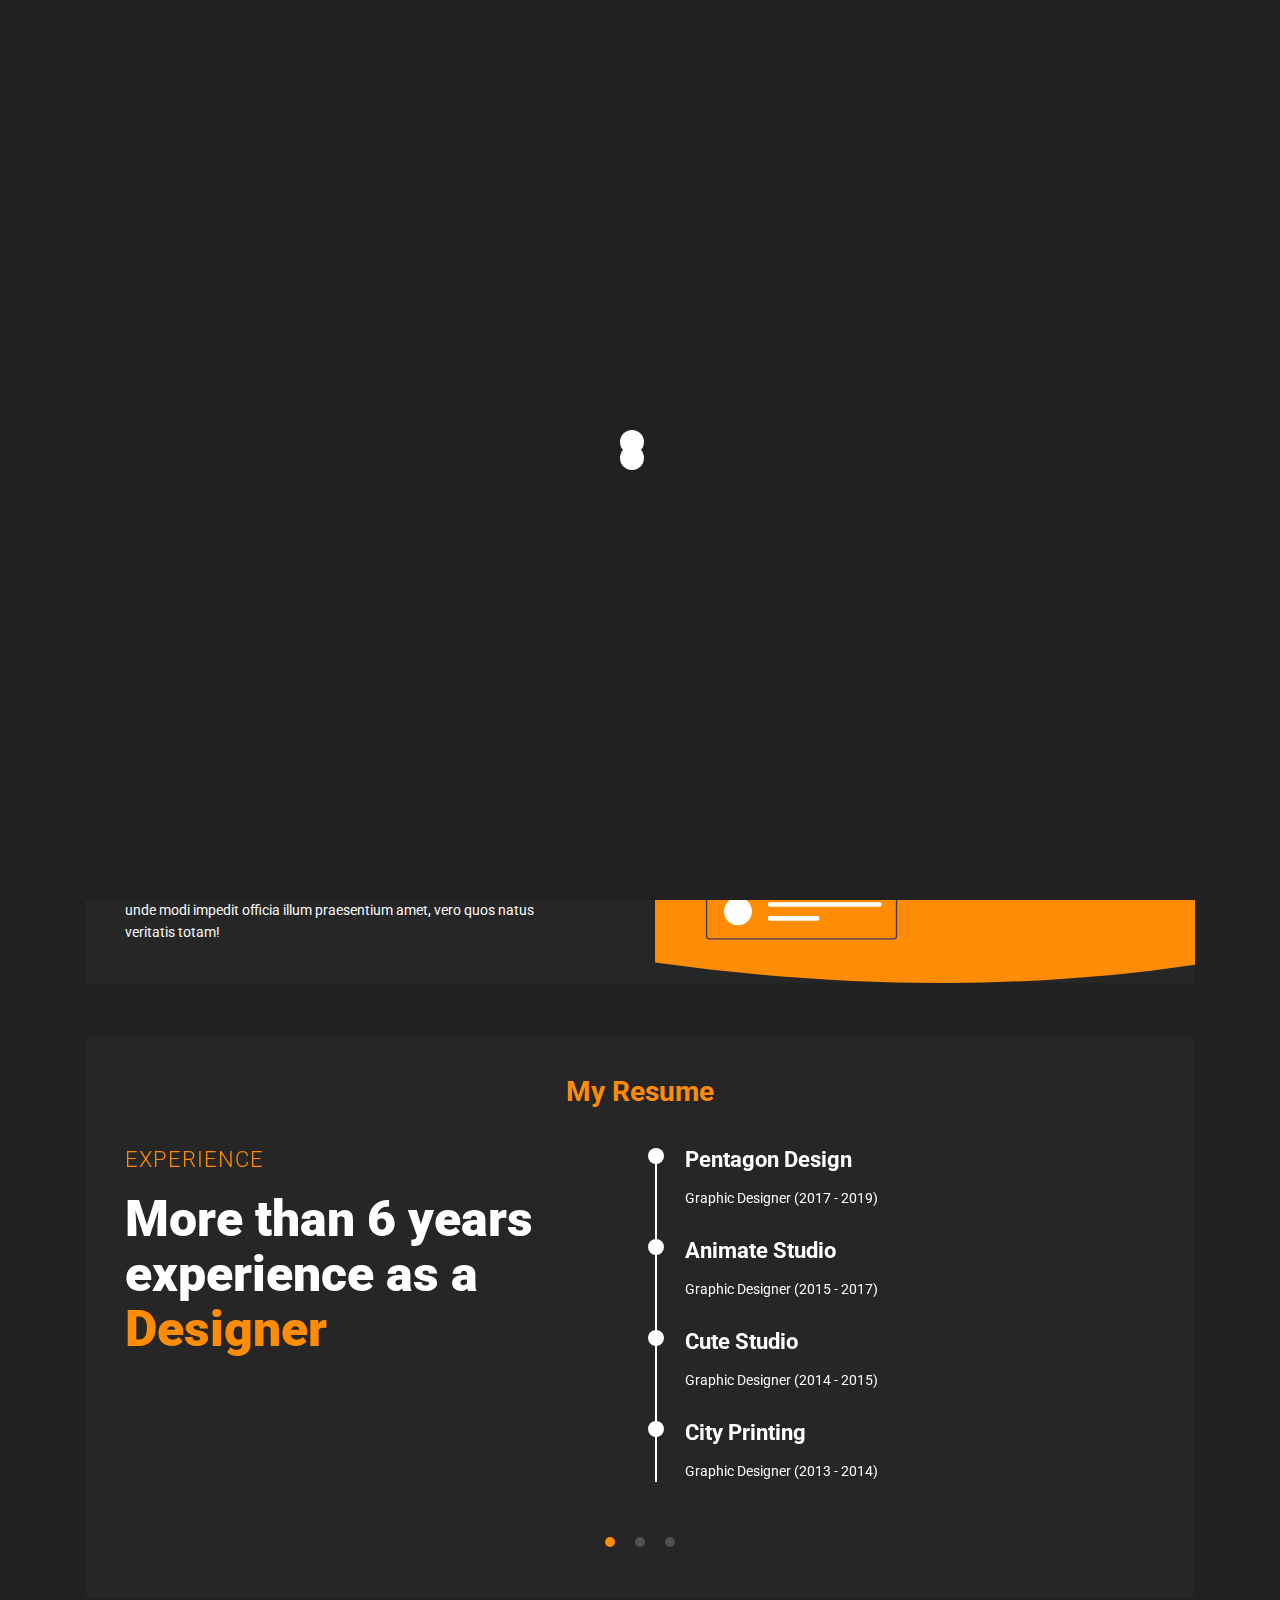
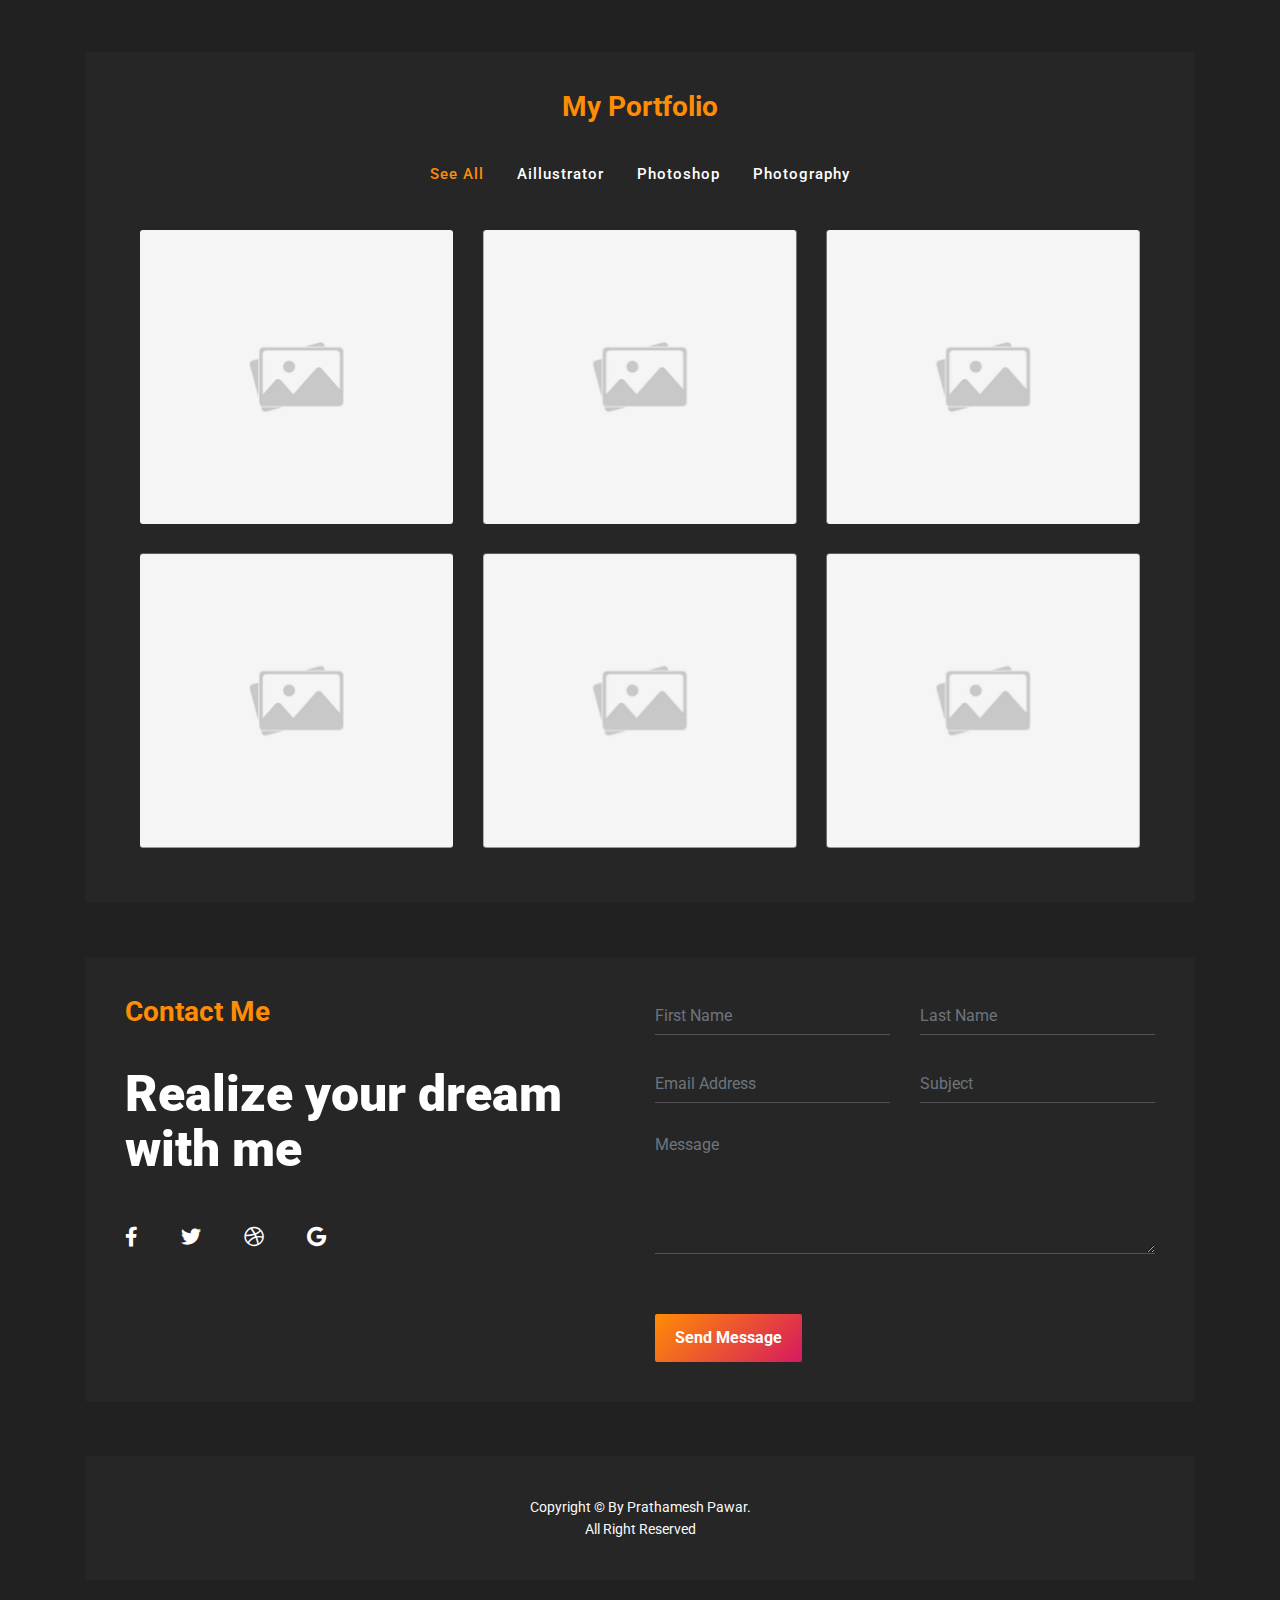
<file: index.html>
<!DOCTYPE html>
<html lang="zxx">

<head>
    <meta charset="UTF-8">
    <meta name="viewport" content="width=device-width, initial-scale=1.0">

    <link rel="icon" href="images/favicon.png">
    <title>Prathamesh Pawar - Personal Portfolio</title>

    <!-- font -->
    <link href="https://fonts.googleapis.com/css?family=Roboto:300,400,400i,500,500i,700,900&display=swap" rel="stylesheet">
    <!-- end font -->

    <link rel="stylesheet" href="css/bootstrap.css">
    <link rel="stylesheet" href="css/font-awesome.css">
    <link rel="stylesheet" href="css/fakeLoader.css">
    <link rel="stylesheet" href="css/owl.carousel.css">
    <link rel="stylesheet" href="css/owl.theme.default.css">
    <link rel="stylesheet" href="css/magnific-popup.css">
    <link rel="stylesheet" href="css/style.css">

</head>

<body>

    <!-- loader -->
    <div class="fakeLoader"></div>
    <!-- loader -->

    <!-- header -->
    <header id="home">

        <!-- navbar -->
        <div class="container">
            <nav class="navbar navbar-expand-lg navbar-dark">

                <!-- navbar brand or logo -->
                <a href="#" class="navbar-brand">
                    <h2>PP</h2>
                </a>
                <!-- end navbar brand or logo -->

                <button class="navbar-toggler" type="button" data-toggle="collapse" data-target="#navbarTogglerDemo" aria-controls="navbarTogglerDemo" aria-expanded="false" aria-label="Toggle navigation">
                    <span class="navbar-toggler-icon"></span>
                </button>

                <div id="navbarTogglerDemo" class="collapse navbar-collapse">
                    <ul class="navbar-nav ml-auto">
                        <li class="nav-item active">
                            <a href="#home" class="nav-link">Home</a>
                        </li>
                        <li class="nav-item">
                            <a href="#about" class="nav-link">About</a>
                        </li>
                        <li class="nav-item">
                            <a href="#resume" class="nav-link">Resume</a>
                        </li>
                        <li class="nav-item">
                            <a href="#portfolio" class="nav-link">Portfolio</a>
                        </li>
                        <!--
                        <li class="nav-item">
                            <a href="#blog" class="nav-link">Blog</a>
                        </li>
                        -->
                        <li class="nav-item">
                            <a href="#contact" class="nav-link">Contact</a>
                        </li>
                    </ul>
                </div>
            </nav>
        </div>
        <!-- end navbar -->

        <!-- home intro -->
        <div class="home-intro segments">
            <div class="container">
                <div class="intro-content box-content">
                    <div class="row justify-content-center">
                        <div class="col-md-8 col-sm-12 col-xs-12">
                            <div class="intro-caption">
                                <span>I am Prathamesh Pawar</span>
                                <h2>Graphic Designer</h2>
                                <button class="button">Contact Me</button>
                            </div>
                        </div>
                        <div class="col-md-4 col-sm-12 col-xs-12">
                            <div class="intro-image">
                                <img src="images/Profile.svg" alt="">
                            </div>
                        </div>
                    </div>
                </div>
            </div>
        </div>
        <!-- end home intro -->

    </header>
    <!-- end header -->

    <!-- about -->
    <div id="about" class="about segments">
        <div class="container">
            <div class="box-content">
                <div class="row">
                    <div class="col-md-6 col-sm-12 col-xs-12">
                        <div class="content-left">
                            <div class="section-title section-title-left">
                                <h3>About Me</h3>
                            </div>
                            <div class="content">
                                <h2>I am a Graphic Designer</h2>
                                <p>Lorem ipsum dolor sit amet, consectetur adipisicing elit. Ut doloremque ratione perferendis possimus voluptatibus distinctio
                                autem expedita qui unde modi impedit officia illum praesentium amet, vero quos natus veritatis totam!</p>
                            </div>
                        </div>
                    </div>
                    <div class="col-md-6 col-sm-12 col-xs-12">
                        <div class="content-right"></div>
                    </div>
                </div>
            </div>
        </div>
    </div>
    <!-- end about -->

    <!-- resume -->
    <div id="resume" class="resume segments">
        <div class="container">
            <div class="box-content">
                <div class="section-title">
                    <h3>My Resume</h3>
                </div>
                <div class="owl-carousel owl-theme">
                    <div class="content">
                        <!-- my experience -->
                        <div class="row ">
                            <div class="col-md-6 col-sm-12 col-xs-12">
                                <div class="content-left">
                                    <div class="title-resume">
                                        <h3>Experience</h3>
                                        <h2>More than 6 years experience as a <span>Designer</span></h2>
                                    </div>
                                </div>
                            </div>
                            <div class="col-md-6 col-sm-12 col-xs-12">
                                <div class="content-right">
                                    <ul class="timeline">
                                        <li>
                                            <h4>Pentagon Design</h4>
                                            <span>Graphic Designer (2017 - 2019)</span>
                                        </li>
                                        <li>
                                            <h4>Animate Studio</h4>
                                            <span>Graphic Designer (2015 - 2017)</span>
                                        </li>
                                        <li>
                                            <h4>Cute Studio</h4>
                                            <span>Graphic Designer (2014 - 2015)</span>
                                        </li>
                                        <li>
                                            <h4>City Printing</h4>
                                            <span>Graphic Designer (2013 - 2014)</span>
                                        </li>
                                    </ul>
                                </div>
                            </div>
                        </div>
                        <!-- end my experience -->
                    </div>
                    <div class="content">
                        <!-- my education -->
                        <div class="row ">
                            <div class="col-md-6 col-sm-12 col-xs-12">
                                <div class="content-left">
                                    <div class="title-resume">
                                        <h3>Education</h3>
                                        <h2>Learning experience in a few <span>Professional Universities</span></h2>
                                    </div>
                                </div>
                            </div>
                            <div class="col-md-6 col-sm-12 col-xs-12">
                                <div class="content-right">
                                    <ul class="timeline">
                                        <li>
                                            <h4>National University</h4>
                                            <span>Graphic Design Faculty (2016 - 2019</span>
                                        </li>
                                        <li>
                                            <h4>City University</h4>
                                            <span>Science Faculty (2012 - 2015)</span>
                                        </li>
                                        <li>
                                            <h4>International University</h4>
                                            <span>Technical Information (2010 - 2012)</span>
                                        </li>
                                    </ul>
                                </div>
                            </div>
                        </div>
                        <!-- end my education -->
                    </div>
                    <div class="content">
                        <!-- my skill -->
                        <div class="my-skill">
                            <div class="row ">
                                <div class="col-md-6 col-sm-12 col-xs-12">
                                    <div class="content-left">
                                        <div class="title-resume">
                                            <h3>Skill</h3>
                                            <h2>With good <span>Personal</span> and <span>Professional Skills</span></h2>
                                        </div>
                                    </div>
                                </div>
                                <div class="col-md-6 col-sm-12 col-xs-12">
                                    <div class="content-right">
                                        <div id="accordionSkill" class="accordion">
                                            <div class="card">
                                                <div id="personalSkill" class="card-header">
                                                    <h2>
                                                        <button class="btn btn-link" type="button" data-toggle="collapse" data-target="#collapse1" aria-expanded="true" aria-controls="collapse1">
                                                            <i class="fas fa-circle"></i>Personal Skill
                                                        </button>
                                                    </h2>
                                                </div>

                                                <div id="collapse1" class="collapse collapse-show" aria-labelledby="personalSkill" data-parent="#accordionSkill">
                                                    <div class="card-body">
                                                        <ul class="personalSkill">
                                                            <li>
                                                                <div class="skill-title">
                                                                    <span>Creativity</span>
                                                                </div>
                                                                <div class="progress">
                                                                    <div class="progress-bar" role="progressbar" aria-valuenow="85" aria-valuemin="0" aria-valuemax="100" style="width: 85%"></div>
                                                                </div>
                                                            </li>
                                                            <li>
                                                                <div class="skill-title">
                                                                    <span>Innovation</span>
                                                                </div>
                                                                <div class="progress">
                                                                    <div class="progress-bar" role="progressbar" aria-valuenow="80" aria-valuemin="0" aria-valuemax="100" style="width: 80%"></div>
                                                                </div>
                                                            </li>
                                                            <li>
                                                                <div class="skill-title">
                                                                    <span>Communication</span>
                                                                </div>
                                                                <div class="progress">
                                                                    <div class="progress-bar" role="progressbar" aria-valuenow="90" aria-valuemin="0" aria-valuemax="100" style="width: 90%"></div>
                                                                </div>
                                                            </li>
                                                            <li>
                                                                <div class="skill-title">
                                                                    <span>Teamwork</span>
                                                                </div>
                                                                <div class="progress">
                                                                    <div class="progress-bar" role="progressbar" aria-valuenow="95" aria-valuemin="0" aria-valuemax="100" style="width: 95%"></div>
                                                                </div>
                                                            </li>
                                                        </ul>
                                                    </div>
                                                </div>
                                            </div>

                                            <div class="card">
                                                <div id="proSkill" class="card-header">
                                                    <h2>
                                                        <button class="btn btn-link collapsed" type="button" data-toggle="collapse" data-target="#collapse2" aria-expanded="false" aria-controls="collapse2">
                                                            <i class="fas fa-circle"></i>Professional Skill
                                                        </button>
                                                    </h2>
                                                </div>

                                                <div id="collapse2" class="collapse" aria-labelledby="proSkill" data-parent="#accordionSkill">
                                                    <div class="card-body">
                                                        <ul class="pro-skill">
                                                            <li>
                                                                <div class="skill-title">
                                                                    <span>Graphic Design</span>
                                                                </div>
                                                                <div class="progress">
                                                                    <div class="progress-bar" role="progressbar" aria-valuenow="98" aria-valuemin="0" aria-valuemax="100" style="width: 98%"></div>
                                                                </div>
                                                            </li>
                                                            <li>
                                                                <div class="skill-title">
                                                                    <span>HTML & CSS</span>
                                                                </div>
                                                                <div class="progress">
                                                                    <div class="progress-bar" role="progressbar" aria-valuenow="90" aria-valuemin="0" aria-valuemax="100" style="width: 90%"></div>
                                                                </div>
                                                            </li>
                                                            <li>
                                                                <div class="skill-title">
                                                                    <span>JavaScript</span>
                                                                </div>
                                                                <div class="progress">
                                                                    <div class="progress-bar" role="progressbar" aria-valuenow="80" aria-valuemin="0" aria-valuemax="100" style="width: 80%"></div>
                                                                </div>
                                                            </li>
                                                            <li>
                                                                <div class="skill-title">
                                                                    <span>PHP</span>
                                                                </div>
                                                                <div class="progress">
                                                                    <div class="progress-bar" role="progressbar" aria-valuenow="75" aria-valuemin="0" aria-valuemax="100" style="width: 75%"></div>
                                                                </div>
                                                            </li>
                                                            <li>
                                                                <div class="skill-title">
                                                                    <span>Photography</span>
                                                                </div>
                                                                <div class="progress">
                                                                    <div class="progress-bar" role="progressbar" aria-valuenow="70" aria-valuemin="0" aria-valuemax="100" style="width: 70%"></div>
                                                                </div>
                                                            </li>
                                                        </ul>
                                                    </div>
                                                </div>
                                            </div>
                                        </div>
                                    </div>
                                </div>
                            </div>
                        </div>
                        <!-- end my skill -->
                    </div>
                </div>                
            </div>
        </div>
    </div>
    <!-- end resume -->

    <!-- portfolio -->
    <div id="portfolio" class="portfolio segments">
        <div class="container">
            <div class="box-content">
                <div class="section-title">
                    <h3>My Portfolio</h3>
                </div>
                <div class="portfolio-filter-menu">
                    <ul>
                        <li data-filter="all" class="active">
                            <span>See All</span>
                        </li>
                        <li data-filter="1">
                            <span>Aillustrator</span>
                        </li>
                        <li data-filter="2">
                            <span>Photoshop</span>
                        </li>
                        <li data-filter="3">
                            <span>Photography</span>
                        </li>
                    </ul>
                </div>

                <div class="row no-gutters filtr-container">
                    <div class="col-md-4 col-sm-12 col-xs-12 filtr-item" data-category="3">
                        <div class="content-image">
                            <a href="images/portfolio1.jpg" class="portfolio-popup">
                                <img src="images/portfolio1.jpg" alt="">
                                <div class="image-overlay"></div>
                                <div class="portfolio-caption">
                                    <div class="title">
                                        <h4>Classic Minimalist Door</h4>
                                    </div>
                                    <div class="subtitle">
                                        <span>Graphic Design</span>
                                    </div>
                                </div>
                            </a>
                        </div>
                    </div>
                    <div class="col-md-4 col-sm-12 col-xs-12 filtr-item" data-category="1">
                        <div class="content-image">
                            <a href="images/portfolio2.jpg" class="portfolio-popup">
                                <img src="images/portfolio2.jpg" alt="">
                                <div class="image-overlay"></div>
                                <div class="portfolio-caption">
                                    <div class="title">
                                        <h4>Green Succulent Plants</h4>
                                    </div>
                                    <div class="subtitle">
                                        <span>Nature Plant</span>
                                    </div>
                                </div>
                            </a>
                        </div>
                    </div>
                    <div class="col-md-4 col-sm-12 col-xs-12 filtr-item" data-category="2, 1">
                        <div class="content-image">
                            <a href="images/portfolio3.jpg" class="portfolio-popup">
                                <img src="images/portfolio3.jpg" alt="">
                                <div class="image-overlay"></div>
                                <div class="portfolio-caption">
                                    <div class="title">
                                        <h4>Yellow Rose Pale Plant</h4>
                                    </div>
                                    <div class="subtitle">
                                        <span>Flower Plant</span>
                                    </div>
                                </div>
                            </a>
                        </div>
                    </div>
                    <div class="col-md-4 col-sm-12 col-xs-12 filtr-item" data-category="3">
                        <div class="content-image">
                            <a href="images/portfolio4.jpg" class="portfolio-popup">
                                <img src="images/portfolio4.jpg" alt="">
                                <div class="image-overlay"></div>
                                <div class="portfolio-caption">
                                    <div class="title">
                                        <h4>Succulent Plant in Pot</h4>
                                    </div>
                                    <div class="subtitle">
                                        <span>Plant House</span>
                                    </div>
                                </div>
                            </a>
                        </div>
                    </div>
                    <div class="col-md-4 col-sm-12 col-xs-12 filtr-item" data-category="1, 2">
                        <div class="content-image">
                            <a href="images/portfolio5.jpg" class="portfolio-popup">
                                <img src="images/portfolio5.jpg" alt="">
                                <div class="image-overlay"></div>
                                <div class="portfolio-caption">
                                    <div class="title">
                                        <h4>Photo of Green Cactus</h4>
                                    </div>
                                    <div class="subtitle">
                                        <span>Plant House</span>
                                    </div>
                                </div>
                            </a>
                        </div>
                    </div>
                    <div class="col-md-4 col-sm-12 col-xs-12 filtr-item" data-category="3, 1">
                        <div class="content-image">
                            <a href="images/portfolio6.jpg" class="portfolio-popup">
                                <img src="images/portfolio6.jpg" alt="">
                                <div class="image-overlay"></div>
                                <div class="portfolio-caption">
                                    <div class="title">
                                        <h4>Two Feet of Two Ferns</h4>
                                    </div>
                                    <div class="subtitle">
                                        <span>Graphic Design</span>
                                    </div>
                                </div>
                            </a>
                        </div>
                    </div>
                </div>
            </div>
        </div>
    </div>
    <!-- end portfolio -->

    <!-- blog -->
    <!--
    <div id="blog" class="blog segments">
        <div class="container">
            <div class="section-title">
                <h3>My Blog</h3>
            </div>
            <div class="row">
                <div class="col-md-6">
                    <div class="content">
                        <div class="image">
                            <img src="images/blog1.jpg" alt="">
                        </div>
                        <div class="blog-title">
                            <h4><a href="#">Graphic Design and Photography Workshop This Year</a></h4>
                            <div class="date">
                                August 23, 2019 <i class="fas fa-circle"></i> <a href=""><span>GRAPHIC</span></a>
                            </div>
                        </div>
                    </div>
                </div>
                <div class="col-md-6">
                    <div class="content no-mb">
                        <div class="image">
                            <img src="images/blog2.jpg" alt="">
                        </div>
                        <div class="blog-title">
                            <h4><a href="#">Creeping Plants for Minimalist Home Decorations</a></h4>
                            <div class="date">
                                August 23, 2019 <i class="fas fa-circle"></i> <a href=""><span>NATURE</span></a>
                            </div>
                        </div>
                    </div>
                </div>
            </div>
        </div>
    </div>
    -->
    <!-- end blog -->

    <!-- contact -->
    <div id="contact" class="contact segments">
        <div class="container">
            <div class="box-content">
                <div class="row">
                    <div class="col-md-6 col-sm-12 col-xs-12">
                        <div class="content-left">
                            <div class="section-title section-title-left">
                                <h3>Contact Me</h3>
                            </div>
                            <h2>Realize your dream with me</h2>
                            <ul>
                                <li>
                                    <a href="#"><i class="fab fa-facebook-f"></i></a>
                                </li>
                                <li>
                                    <a href="#"><i class="fab fa-twitter"></i></a>
                                </li>
                                <li>
                                    <a href="#"><i class="fab fa-dribbble"></i></a>
                                </li>
                                <li>
                                    <a href="#"><i class="fab fa-google"></i></a>
                                </li>
                            </ul>
                        </div>
                    </div>
                    <div class="col-md-6 col-sm-12 col-xs-12">
                        <div class="content-right">
                            <form action="contact-form.php" class="contact-form" id="contact-form" method="post">
                                <div class="row">
                                    <div class="col">
                                        <div id="first-name-field">
                                            <input type="text" placeholder="First Name" class="form-control" name="form-name">
                                        </div>
                                    </div>
                                    <div class="col">
                                        <div id="last-name-field">
                                            <input type="text" placeholder="Last Name" class="form-control" name="form-name">
                                        </div>
                                    </div>
                                </div>
                                <div class="row">
                                    <div class="col">
                                        <div id="email-field">
                                            <input type="email" placeholder="Email Address" class="form-control" name="form-email">
                                        </div>
                                    </div>
                                    <div class="col">
                                        <div id="subject-field">
                                            <input type="text" placeholder="Subject" class="form-control" name="form-subject">
                                        </div>
                                    </div>
                                </div>
                                <div class="row">
                                    <div class="col">
                                        <div id="message-field">
                                            <textarea cols="30" rows="5" class="form-control" id="form-message" name="form-message" placeholder="Message"></textarea>
                                        </div>
                                    </div>
                                </div>
                                <button class="button" type="submit" id="submit" name="submit">Send Message</button>
                            </form>
                        </div>
                    </div>
                </div>
            </div>
        </div>
    </div>
    <!-- end contact -->

    <!-- footer -->
    <div class="footer segments">
        <div class="container">
            <div class="box-content">
                <p>Copyright © By Prathamesh Pawar.</p>
                <p>All Right Reserved</p>
            </div>
        </div>
    </div>
    <!-- end footer -->

    <script src="js/jquery.min.js"></script>
    <script src="js/bootstrap.min.js"></script>
    <script src="js/fakeLoader.min.js"></script>
    <script src="js/owl.carousel.min.js"></script>
    <script src="js/jquery.filterizr.min.js"></script>
    <script src="js/imagesloaded.pkgd.min.js"></script>
    <script src="js/jquery.magnific-popup.min.js"></script>
    <script src="js/contact-form.js"></script>
    <script src="js/main.js"></script>


</body>

</html>
</file>
<file: css/fakeLoader.css>
/**********************
 *CSS Animations by:
 *http://codepen.io/vivinantony
***********************/
.spinner1 {
  width: 40px;
  height: 40px;
  position: relative;
}


.double-bounce1, .double-bounce2 {
  width: 100%;
  height: 100%;
  border-radius: 50%;
  background-color: #fff;
  opacity: 0.6;
  position: absolute;
  top: 0;
  left: 0;
  
  -webkit-animation: bounce 2.0s infinite ease-in-out;
  animation: bounce 2.0s infinite ease-in-out;
}

.double-bounce2 {
  -webkit-animation-delay: -1.0s;
  animation-delay: -1.0s;
}

@-webkit-keyframes bounce {
  0%, 100% { -webkit-transform: scale(0.0) }
  50% { -webkit-transform: scale(1.0) }
}

@keyframes bounce {
  0%, 100% { 
    transform: scale(0.0);
    -webkit-transform: scale(0.0);
  } 50% { 
    transform: scale(1.0);
    -webkit-transform: scale(1.0);
  }
}

.spinner2 {
  width: 40px;
  height: 40px;
  position: relative;
}


.container1 > div, .container2 > div, .container3 > div {
  width: 6px;
  height: 6px;
  background-color: #fff;

  border-radius: 100%;
  position: absolute;
  -webkit-animation: bouncedelay 1.2s infinite ease-in-out;
  animation: bouncedelay 1.2s infinite ease-in-out;
  /* Prevent first frame from flickering when animation starts */
  -webkit-animation-fill-mode: both;
  animation-fill-mode: both;
}

.spinner2 .spinner-container {
  position: absolute;
  width: 100%;
  height: 100%;
}

.container2 {
  -webkit-transform: rotateZ(45deg);
  transform: rotateZ(45deg);
}

.container3 {
  -webkit-transform: rotateZ(90deg);
  transform: rotateZ(90deg);
}

.circle1 { top: 0; left: 0; }
.circle2 { top: 0; right: 0; }
.circle3 { right: 0; bottom: 0; }
.circle4 { left: 0; bottom: 0; }

.container2 .circle1 {
  -webkit-animation-delay: -1.1s;
  animation-delay: -1.1s;
}

.container3 .circle1 {
  -webkit-animation-delay: -1.0s;
  animation-delay: -1.0s;
}

.container1 .circle2 {
  -webkit-animation-delay: -0.9s;
  animation-delay: -0.9s;
}

.container2 .circle2 {
  -webkit-animation-delay: -0.8s;
  animation-delay: -0.8s;
}

.container3 .circle2 {
  -webkit-animation-delay: -0.7s;
  animation-delay: -0.7s;
}

.container1 .circle3 {
  -webkit-animation-delay: -0.6s;
  animation-delay: -0.6s;
}

.container2 .circle3 {
  -webkit-animation-delay: -0.5s;
  animation-delay: -0.5s;
}

.container3 .circle3 {
  -webkit-animation-delay: -0.4s;
  animation-delay: -0.4s;
}

.container1 .circle4 {
  -webkit-animation-delay: -0.3s;
  animation-delay: -0.3s;
}

.container2 .circle4 {
  -webkit-animation-delay: -0.2s;
  animation-delay: -0.2s;
}

.container3 .circle4 {
  -webkit-animation-delay: -0.1s;
  animation-delay: -0.1s;
}

@-webkit-keyframes bouncedelay {
  0%, 80%, 100% { -webkit-transform: scale(0.0) }
  40% { -webkit-transform: scale(1.0) }
}

@keyframes bouncedelay {
  0%, 80%, 100% { 
    transform: scale(0.0);
    -webkit-transform: scale(0.0);
  } 40% { 
    transform: scale(1.0);
    -webkit-transform: scale(1.0);
  }
}

.spinner3 {
  width: 40px;
  height: 40px;
  position: relative;  
  -webkit-animation: rotate 2.0s infinite linear;
  animation: rotate 2.0s infinite linear;
}

.dot1, .dot2 {
  width: 60%;
  height: 60%;
  display: inline-block;
  position: absolute;
  top: 0;
  background-color: #fff;
  border-radius: 100%;
  
  -webkit-animation: bounce 2.0s infinite ease-in-out;
  animation: bounce 2.0s infinite ease-in-out;
}

.dot2 {
  top: auto;
  bottom: 0px;
  -webkit-animation-delay: -1.0s;
  animation-delay: -1.0s;
}

@-webkit-keyframes rotate { 100% { -webkit-transform: rotate(360deg) }}
@keyframes rotate { 100% { transform: rotate(360deg); -webkit-transform: rotate(360deg) }}

@-webkit-keyframes bounce {
  0%, 100% { -webkit-transform: scale(0.0) }
  50% { -webkit-transform: scale(1.0) }
}

@keyframes bounce {
  0%, 100% { 
    transform: scale(0.0);
    -webkit-transform: scale(0.0);
  } 50% { 
    transform: scale(1.0);
    -webkit-transform: scale(1.0);
  }
}

.spinner4 {
  width: 30px;
  height: 30px;
  background-color: #fff;
  -webkit-animation: rotateplane 1.2s infinite ease-in-out;
  animation: rotateplane 1.2s infinite ease-in-out;
}

@-webkit-keyframes rotateplane {
  0% { -webkit-transform: perspective(120px) }
  50% { -webkit-transform: perspective(120px) rotateY(180deg) }
  100% { -webkit-transform: perspective(120px) rotateY(180deg)  rotateX(180deg) }
}

@keyframes rotateplane {
  0% { 
    transform: perspective(120px) rotateX(0deg) rotateY(0deg);
    -webkit-transform: perspective(120px) rotateX(0deg) rotateY(0deg) 
  } 50% { 
    transform: perspective(120px) rotateX(-180.1deg) rotateY(0deg);
    -webkit-transform: perspective(120px) rotateX(-180.1deg) rotateY(0deg) 
  } 100% { 
    transform: perspective(120px) rotateX(-180deg) rotateY(-179.9deg);
    -webkit-transform: perspective(120px) rotateX(-180deg) rotateY(-179.9deg);
  }
}

.spinner5 {
  width: 32px;
  height: 32px;
  position: relative;
}

.cube1, .cube2 {
  background-color: #fff;
  width: 10px;
  height: 10px;
  position: absolute;
  top: 0;
  left: 0;
  
  -webkit-animation: cubemove 1.8s infinite ease-in-out;
  animation: cubemove 1.8s infinite ease-in-out;
}

.cube2 {
  -webkit-animation-delay: -0.9s;
  animation-delay: -0.9s;
}

@-webkit-keyframes cubemove {
  25% { -webkit-transform: translateX(42px) rotate(-90deg) scale(0.5) }
  50% { -webkit-transform: translateX(42px) translateY(42px) rotate(-180deg) }
  75% { -webkit-transform: translateX(0px) translateY(42px) rotate(-270deg) scale(0.5) }
  100% { -webkit-transform: rotate(-360deg) }
}

@keyframes cubemove {
  25% { 
    transform: translateX(42px) rotate(-90deg) scale(0.5);
    -webkit-transform: translateX(42px) rotate(-90deg) scale(0.5);
  } 50% { 
    transform: translateX(42px) translateY(42px) rotate(-179deg);
    -webkit-transform: translateX(42px) translateY(42px) rotate(-179deg);
  } 50.1% { 
    transform: translateX(42px) translateY(42px) rotate(-180deg);
    -webkit-transform: translateX(42px) translateY(42px) rotate(-180deg);
  } 75% { 
    transform: translateX(0px) translateY(42px) rotate(-270deg) scale(0.5);
    -webkit-transform: translateX(0px) translateY(42px) rotate(-270deg) scale(0.5);
  } 100% { 
    transform: rotate(-360deg);
    -webkit-transform: rotate(-360deg);
  }
}

.spinner6 {
  width: 50px;
  height: 30px;
  text-align: center;
}

.spinner6 > div {
  background-color: #fff;
  height: 100%;
  width: 6px;
  margin-left:2px;
  display: inline-block;
  
  -webkit-animation: stretchdelay 1.2s infinite ease-in-out;
  animation: stretchdelay 1.2s infinite ease-in-out;
}

.spinner6 .rect2 {
  -webkit-animation-delay: -1.1s;
  animation-delay: -1.1s;
}

.spinner6 .rect3 {
  -webkit-animation-delay: -1.0s;
  animation-delay: -1.0s;
}

.spinner6 .rect4 {
  -webkit-animation-delay: -0.9s;
  animation-delay: -0.9s;
}

.spinner6 .rect5 {
  -webkit-animation-delay: -0.8s;
  animation-delay: -0.8s;
}

@-webkit-keyframes stretchdelay {
  0%, 40%, 100% { -webkit-transform: scaleY(0.4) }  
  20% { -webkit-transform: scaleY(1.0) }
}

@keyframes stretchdelay {
  0%, 40%, 100% { 
    transform: scaleY(0.4);
    -webkit-transform: scaleY(0.4);
  }  20% { 
    transform: scaleY(1.0);
    -webkit-transform: scaleY(1.0);
  }
}
  .spinner7 {
      width: 90px;
      height: 30px;
      text-align: center;
    }

    .spinner7 > div {
      background-color: #fff;
      height: 15px;
      width: 15px;
      margin-left:3px;
      border-radius: 50%;
      display: inline-block;
      
      -webkit-animation: stretchdelay 0.7s infinite ease-in-out;
      animation: stretchdelay 0.7s infinite ease-in-out;
    }

    .spinner7 .circ2 {
      -webkit-animation-delay: -0.6s;
      animation-delay: -0.6s;
    }

    .spinner7 .circ3 {
      -webkit-animation-delay: -0.5s;
      animation-delay: -0.5s;
    }

    .spinner7 .circ4 {
      -webkit-animation-delay: -0.4s;
      animation-delay: -0.4s;
    }

    .spinner7 .circ5 {
      -webkit-animation-delay: -0.3s;
      animation-delay: -0.3s;
    }

    @-webkit-keyframes stretchdelay {
      0%, 40%, 100% { -webkit-transform: translateY(-10px) }  
      20% { -webkit-transform: translateY(-20px) }
    }

    @keyframes stretchdelay {
      0%, 40%, 100% { 
        transform: translateY(-10px);
        -webkit-transform: translateY(-10px);
      } 20% {
        transform: translateY(-20px);
        -webkit-transform: translateY(-20px);
      }
}
</file>
<file: css/style.css>
/*Bleak - Personal Portfolio Template*/
/*Table of content
---------
font
general
button
navbar
home intro
about resume
portfolio
blog
contact
footer
comment
---------*/
/*general*/
body {
    font-family: 'Roboto', sans-serif;
    background: #212121;
    color: #fafafa;
    font-size: 14px;
    line-height: 22px;
}

h1,
h2,
h3,
h4,
h5,
h6 {
    line-height: 110%;
    margin: 0;
    font-family: 'Roboto', sans-serif;
    font-weight: 500;
    color: #fff;
}

h1 {
    font-size: 48px;
}

h2 {
    font-size: 36px;
}

h3 {
    font-size: 28px;
}

h4 {
    font-size: 18px;
}

h5 {
    font-size: 16px;
}

h6 {
    font-size: 14px;
}

a {
    color: #fff;
}
a:hover {
    color: #fff;
    text-decoration: none;
}
a:focus {
    outline: 0;
}

ul {
    padding: 0;
    margin: 0;
    list-style-type: none;
}

.segments {
    padding: 27px 0;
}

.section-title {
    margin-bottom: 40px;
    text-align: center;
}
.section-title h3 {
    font-weight: 700;
    color: #ff8c05;
}
.section-title.section-title-left {
    text-align: left;
}

.title-resume {
    text-align: left;
}
.title-resume h3 {
    color: #ff8c05;
    font-size: 22px;
    font-weight: 300;
    display: inline-block;
    margin-bottom: 20px;
    letter-spacing: 1px;
    text-transform: uppercase;
}
.title-resume h2 {
    font-size: 50px;
    font-weight: 900;
}
.title-resume h2 span {
    color: #ff8c05;
}

.box-content {
    background: #262626;
    padding: 40px;
    border-radius: 3px;
}

/*button default*/
.button {
    background: #ff8c05;
    background: -moz-linear-gradient(-45deg, #ff8c05 0%, #d61a5e 100%);
    background: -webkit-linear-gradient(-45deg, #ff8c05 0%, #d61a5e 100%);
    background: linear-gradient(135deg, #ff8c05 0%, #d61a5e 100%);
    color: #fff;
    border: 0;
    margin-top: 50px;
    border-radius: 2px;
    padding: 13px 20px;
    font-weight: 700;
    font-size: 16px;
    overflow: hidden;
    position: relative;
    overflow: hidden;
    display: inline-block;
    z-index: 99;
}
.button:hover::after {
    content: '';
    position: absolute;
    top: 0;
    right: 0;
    width: 100%;
    height: 100%;
    background: #262626;
    animation: titles 0.4s cubic-bezier(0.25, 0.61, 1, 0.47) forwards;
    transform: translateY(100%);
    animation-delay: .1s;
    z-index: -1000;
}

@keyframes buttons {
    0% {
        transform: translateY(100%);
    }
    100% {
        transform: translateY(-100%);
    }
}
/*navbar*/
.navbar {
    margin: 27px 0;
    background: #262626;
    color: #fff;
    padding: 8px 40px;
    transition: all .5s ease;
}
.navbar .navbar-brand h2 {
    font-weight: 900;
    background: -webkit-linear-gradient(right, #d61a5e, #ff8c05);
    -webkit-background-clip: text;
    -webkit-text-fill-color: transparent;
}
.navbar .navbar-nav .nav-item .nav-link {
    color: #fff;
    font-weight: 500;
    letter-spacing: 1px;
    padding-left: 12px;
    padding-right: 12px;
    transition: all .4s ease;
}
.navbar.fix {
    position: fixed;
    top: 0;
    left: 0;
    right: 0;
    z-index: 999;
    background: #262626;
    margin-top: 0;
    box-shadow: 0px 5px 10px 3px rgba(0, 0, 0, 0.2);
    transition: all .5s ease;
}

/*home intro*/
.home-intro .intro-content {
    position: relative;
}
.home-intro .intro-content .intro-caption {
    position: absolute;
    top: 50%;
    transform: translateY(-50%);
}
.home-intro .intro-content .intro-caption span {
    font-size: 26px;
    font-weight: 300;
    display: inline-block;
    margin-bottom: 30px;
    letter-spacing: 1px;
    text-transform: uppercase;
}
.home-intro .intro-content .intro-caption h2 {
    font-size: 70px;
    font-weight: 900;
    background: -webkit-linear-gradient(right, #d61a5e, #ff8c05);
    -webkit-background-clip: text;
    -webkit-text-fill-color: transparent;
    line-height: 87px;
}
.home-intro .intro-content .intro-image {
    filter: drop-shadow(-3px 17px 8px rgba(0, 0, 0, 0.3));
}
.home-intro .intro-content .intro-image img {
    width: 100%;
}

/*about*/
.about .box-content {
    padding: 0;
}
.about .box-content p {
    margin: 0;
}
.about .content-left {
    padding: 40px;
}
.about .content-left .content h2 {
    font-size: 50px;
    font-weight: 900;
    margin-bottom: 30px;
}
.about .content-right {
    background: url(../images/illustration.svg);
    background-size: cover;
    background-position: 50% 100%;
    height: 100%;
    border-radius: 0 3px 3px 0;
}

/*resume*/
.resume .timeline {
    position: relative;
    list-style-type: none;
}
.resume .timeline::before {
    content: '';
    display: inline-block;
    position: absolute;
    left: 0;
    width: 2px;
    height: 100%;
    z-index: 400;
    background: #fff;
}
.resume .timeline ul {
    list-style-type: none;
}
.resume .timeline ul li {
    margin-bottom: 20px;
}
.resume .timeline > li {
    margin-bottom: 30px;
    padding-left: 30px;
}
.resume .timeline > li:last-child {
    margin-bottom: 0;
}
.resume .timeline > li::before {
    content: '';
    background: #fff;
    display: inline-block;
    position: absolute;
    border-radius: 50%;
    left: -7px;
    width: 16px;
    height: 16px;
    z-index: 400;
}
.resume .timeline > li h4 {
    font-weight: 700;
    margin-bottom: 15px;
    font-size: 22px;
}
.resume .my-skill .content-right .card {
    background: transparent;
    border: 0;
}
.resume .my-skill .content-right .card .card-header {
    background: transparent;
    border: 0;
    padding: 0;
}
.resume .my-skill .content-right .card .card-header h2 .btn {
    padding: 0;
    font-size: 22px;
    font-weight: 700;
    color: #fff;
}
.resume .my-skill .content-right .card .card-header h2 .btn:hover {
    text-decoration: none;
}
.resume .my-skill .content-right .card .card-header h2 .btn:focus {
    text-decoration: none;
}
.resume .my-skill .content-right .card .card-header h2 .btn i {
    color: #fff;
    margin-right: 15px;
    font-size: 16px;
    position: relative;
    top: -2px;
}
.resume .my-skill .content-right .card .card-body {
    padding-left: 32px;
}
.resume .my-skill .content-right .card .card-body ul li {
    margin-bottom: 20px;
}
.resume .my-skill .content-right .card .card-body ul li:last-child {
    margin-bottom: 0;
}
.resume .my-skill .content-right .skill-title span {
    font-size: 18px;
    margin-bottom: 10px;
    display: inline-block;
}
.resume .my-skill .content-right .progress {
    height: 5px;
    border-radius: 0;
    background: #414141;
}
.resume .my-skill .content-right .progress .progress-bar {
    background: #d61a5e;
    background: -moz-linear-gradient(left, #d61a5e 0%, #ff8c05 100%);
    background: -webkit-linear-gradient(left, #d61a5e 0%, #ff8c05 100%);
    background: linear-gradient(to right, #d61a5e 0%, #ff8c05 100%);
}
.resume .owl-theme .owl-dots .owl-dot span {
    margin: 5px 10px;
    background: #515151;
}
.resume .owl-theme .owl-dots .owl-dot.active span {
    background: #ff8c05;
}
.resume .owl-theme .owl-nav.disabled + .owl-dots {
    margin-top: 50px;
}

/*portfolio*/
.portfolio .row .col-md-4 {
    padding: 15px;
}
.portfolio .portfolio-filter-menu {
    margin-bottom: 30px;
    text-align: center;
}
.portfolio .portfolio-filter-menu ul li {
    display: inline-block;
    margin: 0 15px;
    cursor: pointer;
    font-size: 15px;
    font-weight: 500;
    color: #fff;
    letter-spacing: 1px;
    transition: .4s ease-in-out;
}
.portfolio .portfolio-filter-menu ul li span {
    z-index: 99;
    position: relative;
}
.portfolio .portfolio-filter-menu ul li span::after {
    content: "";
    height: 0;
    left: 0;
    bottom: -2px;
    width: 100%;
    position: absolute;
    transition: all 0.3s ease 0s;
    -webkit-transition: all 0.3s ease 0s;
    z-index: -1000;
}
.portfolio .portfolio-filter-menu ul li span:hover {
    color: #ff8c05;
}
.portfolio .portfolio-filter-menu ul li span:hover::after {
    height: 10px;
    background: #525252;
}
.portfolio .portfolio-filter-menu ul li.active {
    color: #ff8c05;
}
.portfolio .content-image {
    position: relative;
}
.portfolio .content-image:hover .image-overlay {
    opacity: 1;
}
.portfolio .content-image:hover .portfolio-caption .title::after {
    content: '';
    position: absolute;
    top: 0;
    right: 0;
    width: 100%;
    height: 100%;
    background: #ff8c05;
    background: -moz-linear-gradient(-45deg, #ff8c05 0%, #d61a5e 100%);
    background: -webkit-linear-gradient(-45deg, #ff8c05 0%, #d61a5e 100%);
    background: linear-gradient(135deg, #ff8c05 0%, #d61a5e 100%);
    animation: titles 600ms cubic-bezier(0.45, 0.81, 0.83, 0.18) forwards;
    transform: translateY(101%);
    animation-delay: .1s;
}
.portfolio .content-image:hover .portfolio-caption .title h4 {
    opacity: 1;
}
.portfolio .content-image:hover .portfolio-caption .subtitle::after {
    content: '';
    position: absolute;
    top: 0;
    right: 0;
    width: 100%;
    height: 100%;
    background: #ff8c05;
    background: -moz-linear-gradient(-45deg, #ff8c05 0%, #d61a5e 100%);
    background: -webkit-linear-gradient(-45deg, #ff8c05 0%, #d61a5e 100%);
    background: linear-gradient(135deg, #ff8c05 0%, #d61a5e 100%);
    animation: titles 500ms cubic-bezier(0.45, 0.81, 0.83, 0.18) forwards;
    transform: translateY(101%);
    animation-delay: .5s;
}
.portfolio .content-image:hover .portfolio-caption .subtitle span {
    opacity: 1;
}
.portfolio .content-image img {
    width: 100%;
    border-radius: 3px;
}
.portfolio .content-image .portfolio-caption {
    position: absolute;
    left: 30px;
    bottom: 30px;
    right: 30px;
}
.portfolio .content-image .portfolio-caption .title {
    overflow: hidden;
    position: relative;
    overflow: hidden;
    display: inline-block;
    transition-duration: .4s;
    transition-delay: .4s;
}
.portfolio .content-image .portfolio-caption .title h4 {
    font-size: 20px;
    font-weight: 700;
    transition-duration: .1s;
    transition-delay: 750ms;
    opacity: 0;
    line-height: 24px;
}
.portfolio .content-image .portfolio-caption .subtitle {
    overflow: hidden;
    position: relative;
    overflow: hidden;
    display: inline-block;
    transition-duration: .4s;
    transition-delay: .4s;
}
.portfolio .content-image .portfolio-caption .subtitle span {
    transition-duration: .1s;
    transition-delay: 700ms;
    opacity: 0;
}
.portfolio .content-image .image-overlay {
    background: linear-gradient(rgba(0, 0, 0, 0.6), rgba(0, 0, 0, 0.6));
    position: absolute;
    width: 100%;
    top: 0;
    left: 0;
    right: 0;
    bottom: 0;
    border-radius: 3px;
    opacity: 0;
    transition: all .5s ease;
}

@keyframes titles {
    0% {
        transform: translateY(100%);
    }
    100% {
        transform: translateY(-101%);
    }
}
@keyframes subtitles {
    0% {
        transform: translateY(100%);
    }
    100% {
        transform: translateY(-101%);
    }
}
/*blog*/
.blog .content {
    background: #262626;
    border-radius: 3px;
}
.blog .content:hover img {
    -moz-transform: scale(1.03);
    -webkit-transform: scale(1.03);
    transform: scale(1.03);
}
.blog .content .image {
    overflow: hidden;
}
.blog .content .image img {
    width: 100%;
    border-radius: 3px 3px 0 0;
    -moz-transition: all 0.3s;
    -webkit-transition: all 0.3s;
    transition: all 0.5s;
}
.blog .content .blog-title {
    padding: 20px;
}
.blog .content .blog-title h4 {
    font-size: 24px;
    font-weight: 700;
    margin-bottom: 15px;
    line-height: 35px;
}
.blog .content .blog-title h4 a {
    transition: all .2s ease;
}
.blog .content .blog-title h4 a:hover {
    color: #ff8c05;
}
.blog .content .blog-title .date {
    font-weight: 500;
}
.blog .content .blog-title .date i {
    margin: 0 10px;
    font-size: 7px;
    vertical-align: middle;
    color: #525252;
}
.blog .content .blog-title .date span {
    color: #ff8c05;
    font-size: 14px;
    position: relative;
    z-index: 99;
}
.blog .content .blog-title .date span::after {
    content: "";
    height: 0;
    left: 0;
    bottom: -2px;
    width: 100%;
    position: absolute;
    transition: all 0.3s ease 0s;
    -webkit-transition: all 0.3s ease 0s;
    z-index: -1000;
}
.blog .content .blog-title .date span:hover::after {
    height: 10px;
    background: #525252;
}

/*contact*/
.contact .content-left h2 {
    font-size: 50px;
    font-weight: 900;
    margin-bottom: 50px;
}
.contact .content-left ul li {
    display: inline-block;
    margin-right: 40px;
}
.contact .content-left ul li a i {
    font-size: 20px;
    transition: all .2s ease;
}
.contact .content-left ul li:hover a i {
    color: #525252;
}
.contact .content-left ul li:last-child {
    margin-right: 0;
}
.contact .content-right .row {
    margin-bottom: 30px;
}
.contact .content-right .row:last-child {
    margin-bottom: 0;
}
.contact .content-right .row .form-control {
    border: 0;
    border-bottom: 1px solid #525252;
    border-radius: 0;
    background: transparent;
    padding: 0;
    color: #fff;
}
.contact .content-right .row .form-control:hover {
    border-color: #ff8c05;
}
.contact .content-right .row .form-control:focus {
    outline: 0;
    box-shadow: none;
    border-color: #ff8c05;
}
.contact .content-right .button {
    margin-top: 30px;
}

/*footer*/
.footer {
    text-align: center;
}
.footer p {
    margin-bottom: 0;
}

/*responsive*/
@media (max-width: 768px) {
    .box-content {
        padding: 30px;
    }

    .section-title {
        margin-bottom: 30px;
    }
    .section-title h3 {
        font-size: 22px;
    }

    .button {
        margin-top: 30px;
    }

    .navbar {
        padding: 8px 30px;
    }
    .navbar.navbar-dark .navbar-toggler {
        border: 0;
        background: #333;
    }
    .navbar.navbar-dark .navbar-toggler:focus {
        outline: 0;
    }
    .navbar .navbar-nav .nav-item .nav-link {
        padding-left: 0;
    }

    .home-intro .intro-content .intro-caption span {
        display: inline-block;
        margin-bottom: 20px;
        font-size: 22px;
    }
    .home-intro .intro-content .intro-caption h2 {
        font-size: 40px;
        line-height: 60px;
    }

    .about .content-left .content h2 {
        font-size: 40px;
    }

    .resume .content-left .title-resume h2 {
        font-size: 40px;
    }

    .portfolio .content-image .portfolio-caption {
        position: absolute;
        left: 10px;
        bottom: 10px;
        right: 10px;
        text-align: center;
    }

    .blog .content .blog-title h4 {
        font-size: 22px;
    }

    .contact .content-left h2 {
        font-size: 40px;
    }
    .contact .content-right .button {
        margin-top: 0;
    }
}
@media (max-width: 640px) {
    .home-intro .intro-content .intro-caption {
        display: contents;
    }
    .home-intro .intro-content .intro-image {
        display: none;
    }

    .about .content-right {
        display: none;
    }

    .resume .timeline::before {
        position: absolute;
        left: 7px;
    }
    .resume .timeline li::before {
        position: absolute;
        left: 0;
    }
    .resume .content-left {
        margin-bottom: 30px;
    }

    .portfolio .content-image .portfolio-caption {
        display: inline-table;
        margin: 0 auto;
    }
    .portfolio .content-image .portfolio-caption .title {
        display: block;
        margin-bottom: 10px;
    }

    .blog .content {
        margin-bottom: 30px;
    }
    .blog .content.no-mb {
        margin-bottom: 0;
    }

    .contact .content-left {
        margin-bottom: 30px;
    }
    .contact .content-left h2 {
        margin-bottom: 40px;
    }
}
@media (max-width: 630px) {
    .home-intro .intro-content .row {
        text-align: center;
    }
    .home-intro .intro-content .row .intro-caption h2 {
        font-size: 32px;
    }

    .about .content-left {
        text-align: center;
    }
    .about .content-left .section-title-left {
        text-align: center;
    }
    .about .content-left .content h2 {
        font-size: 32px;
    }

    .resume .content-left .title-resume h2 {
        font-size: 32px;
    }

    .contact .content-left h2 {
        font-size: 32px;
    }
}
</file>
